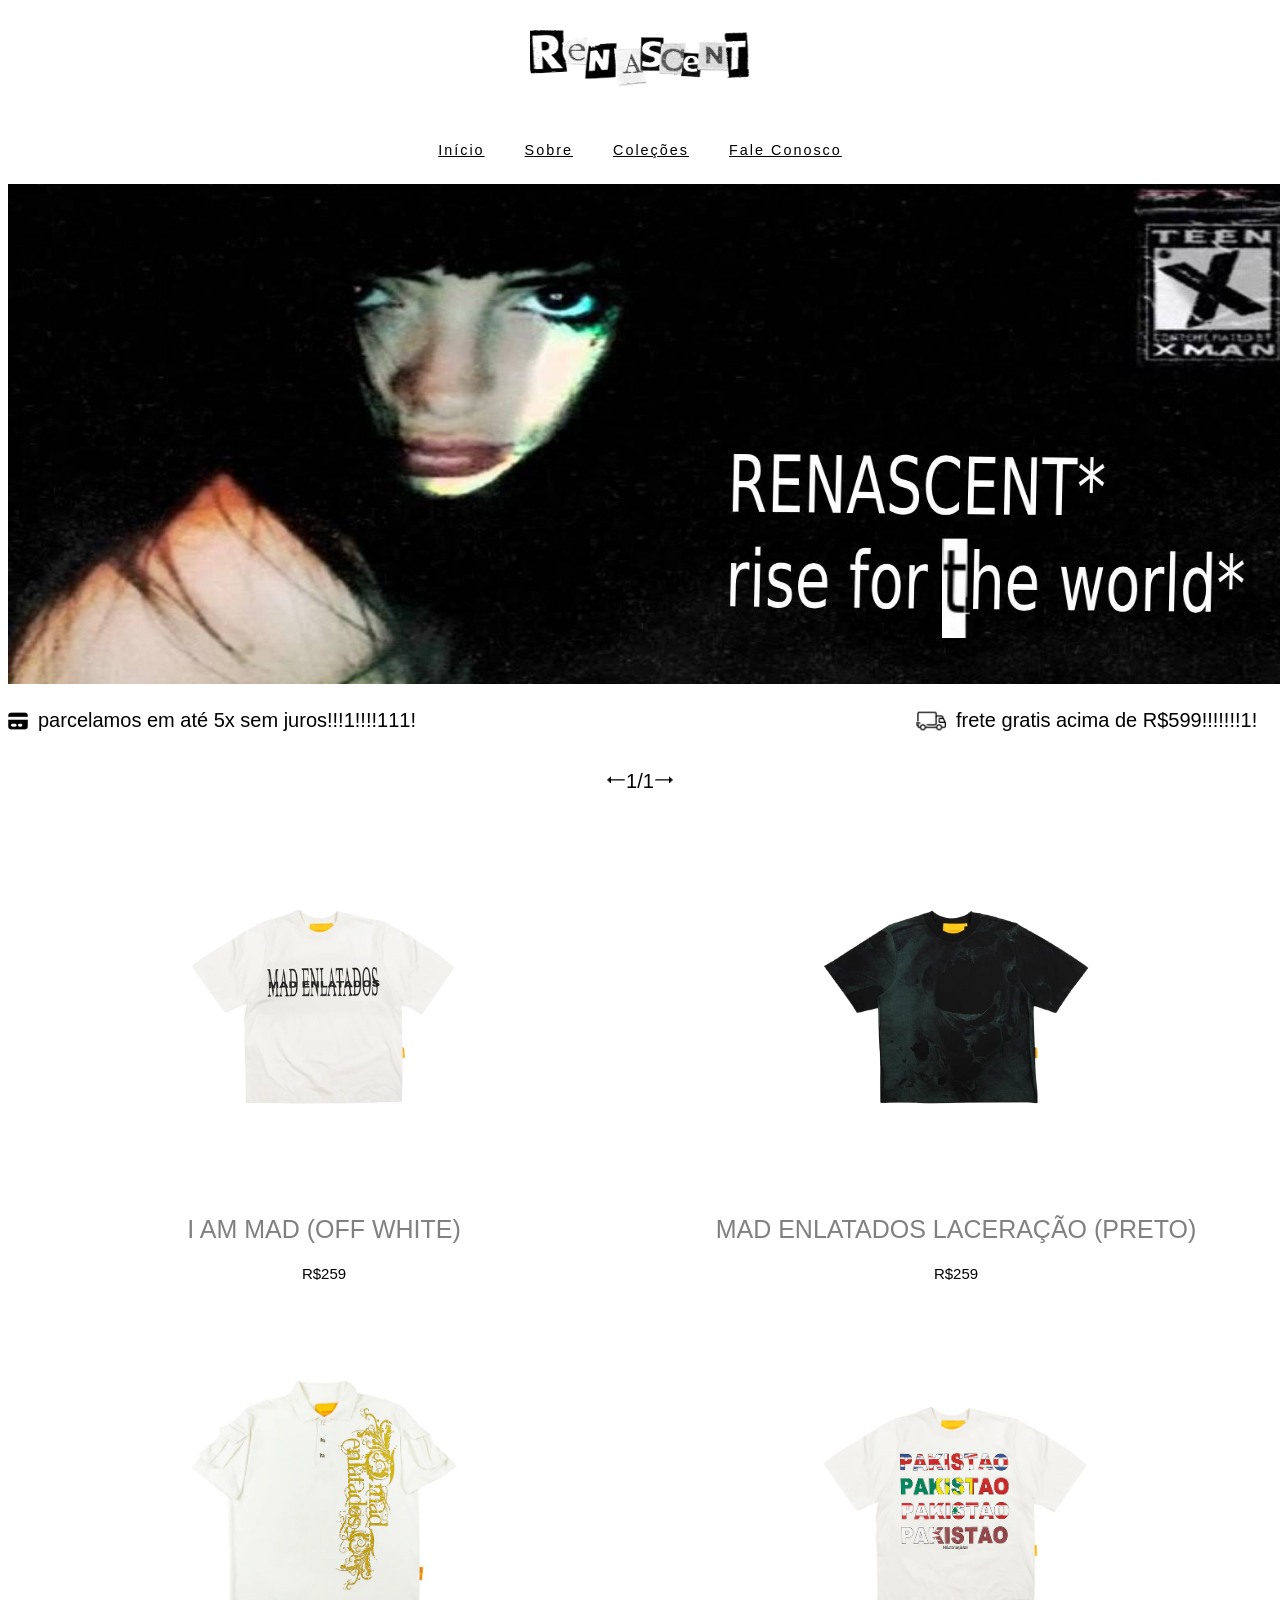
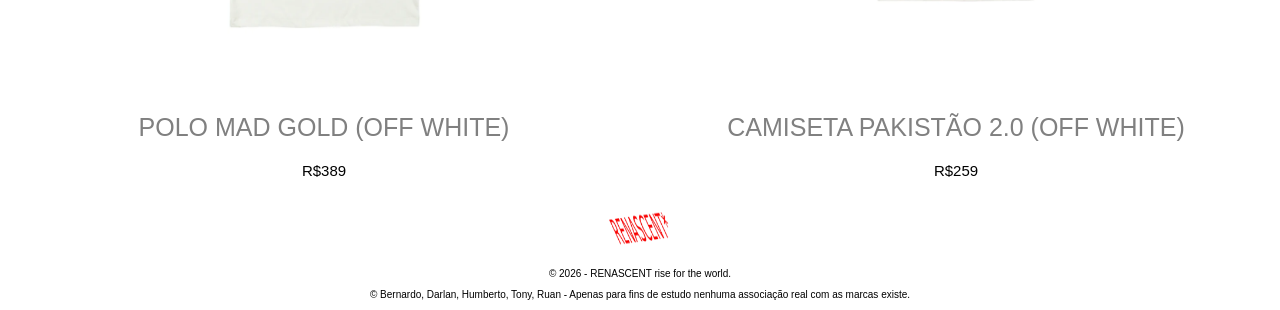
<file: index.html>
<!DOCTYPE html>
<html lang="pt-BR">

<head>
  <meta charset="utf-8">
  <title>RENASCENT*</title>

  <link rel="stylesheet" href="css/stylesheet.css">
  <link rel="icon" href="/favicon.ico" type="image/x-icon">
  <meta charset="utf-8">
  <meta name="viewport" content="width=device-width, initial-scale=1.0">
  <meta name="viewport" content="width=device-width, initial-scale=1.0">
  <p id="demo"></p>
  <link rel="preconnect" href="https://fonts.googleapis.com">
  <link rel="preconnect" href="https://fonts.gstatic.com" crossorigin>
  <link href="https://fonts.googleapis.com/css2?family=Bebas+Neue&display=swap" rel="css/stylesheet.css">
</head>

<body>

  <center>
    <h2>
      <img src="img/RENASCENT.png" alt="RENASCENT*" title="Rise for the WORLD" id="renascent">
    </h2>


    <nav class="menu">
      <ul>
        <li><a href="index.html" target="_self">Início</a></li>
        <li><a href="sobre.html" target="_self">Sobre</a></li>
        <li><a href="#colecoes">Coleções</a></li>
        <li><a href="contato.html">Fale Conosco</a></li>
      </ul>
    </nav>

    <img src="img/renasce.jpg" id="renasce" title="rise">

    <br>
    <br>
    <div class="cartao">
      <div class="item">
        <img src="img/cartao.png" id="cartao">
        <span>parcelamos em até 5x sem juros!!!1!!!!111!</span>
      </div>

      <div class="item">
        <img src="img/caminhao.png" id="caminhao">
        <span>frete gratis acima de R$599!!!!!!!1!</span>
      </div>
    </div>

    <!----vamo dividi isso to ficando malucoo----->

    <br>

    <h2 id="setinha">⭠1/1⭢</h2>

    <div class="container">

      <div>

        <div class="hover-box">
          <img src="img/cam1.png" class="img-normal">
          <img src="img/cam1-hover.png" class="img-hover">
        </div>

        <h2 id="mad1">I AM MAD (OFF WHITE)</h2>
        <h3 id="preço">R$259</h3>

      </div>

      <div>
        <div class="hover-box"> 
        <img src="img/cam2.png" id="maison2" class="img-normal">
        <img src="img/cam2-hover.png" class="img-hover">
        </div>
        <h2 id="mad1">MAD ENLATADOS LACERAÇÃO (PRETO)</h2>
        <h3 id="preço">R$259</h3>
      </div>

      <div>
        <div class="hover-box"> 
        <img src="img/cam3.png" id="maison2" class="img-normal">
        <img src="img/cam3-hover.png" class="img-hover">
        </div>
        <h2 id="mad1">POLO MAD GOLD (OFF WHITE)</h2>
        <h3 id="preço">R$389</h3>
      </div>

            <div>
        <div class="hover-box"> 
        <img src="img/cam4.png" id="maison2" class="img-normal">
        <img src="img/cam4-hover.png" class="img-hover">
        </div>
        <h2 id="mad1">CAMISETA PAKISTÃO 2.0 (OFF WHITE)</h2>
        <h3 id="preço">R$259</h3>
      </div>

    </div>

    







    <footer>
      <img src="img/fim.png" alt="logo do fim eba vc chegou ate aq" title="renascent" id="fim">
      <p id="fimdapag">&copy; 2026 - RENASCENT rise for the world.</p>
      <p id="fimdapag">&copy; Bernardo, Darlan, Humberto, Tony, Ruan - Apenas para fins de estudo nenhuma associação real com as marcas existe.</p>
    </footer>


</body>

</html>
</file>
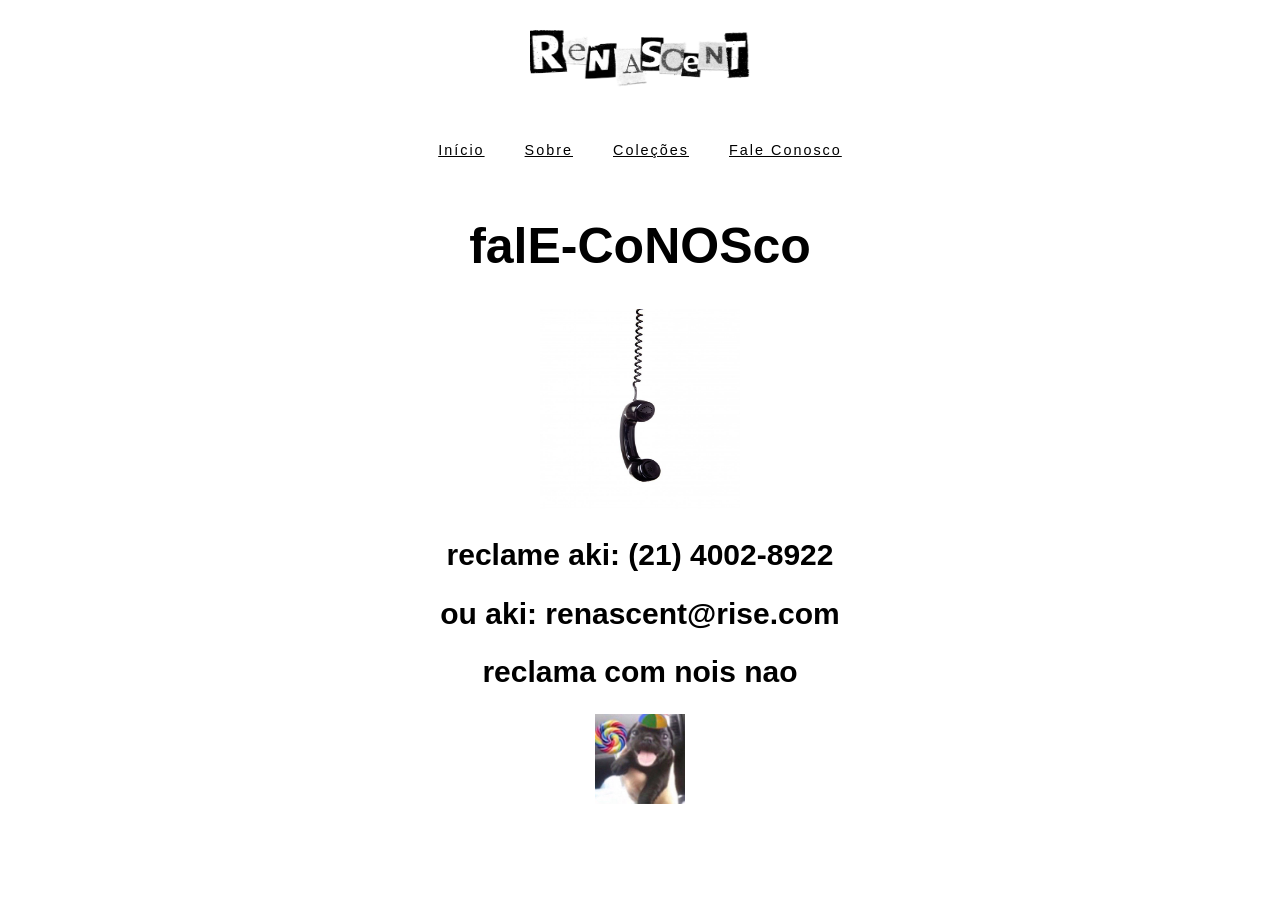
<file: contato.html>
<!DOCTYPE html>
<html lang="pt-BR">

<head>
  <meta charset="utf-8">
  <title>RENASCENT*</title>

  <link rel="stylesheet" href="css/stylesheet.css">
  <link rel="icon" href="/favicon.ico" type="image/x-icon">
  <meta charset="utf-8">
  <meta name="viewport" content="width=device-width, initial-scale=1.0">
  <meta name="viewport" content="width=device-width, initial-scale=1.0">
  <p id="demo"></p>
  <link rel="preconnect" href="https://fonts.googleapis.com">
  <link rel="preconnect" href="https://fonts.gstatic.com" crossorigin>
  <link href="https://fonts.googleapis.com/css2?family=Bebas+Neue&display=swap" rel="css/stylesheet.css">
</head>

<body>

  <center>
    <h2>
      <img src="img/RENASCENT.png" alt="RENASCENT*" title="Rise for the WORLD" id="renascent">
    </h2>


    <nav class="menu">
      <ul>
        <li><a href="index.html" target="_self">Início</a></li>
        <li><a href="sobre.html" target="_self">Sobre</a></li>
        <li><a href="#colecoes">Coleções</a></li>
        <li><a href="contato.html">Fale Conosco</a></li>
      </ul>
    </nav>
    <h1 id="titulo">falE-CoNOSco</h1>
    <img src="img/telefone.png" id="telefone">

    <h2 id="titulo2">reclame aki: (21) 4002-8922</h2>
    <h2 id="titulo2">ou aki: renascent@rise.com</h2>
    <h2 id="titulo2">reclama com nois nao</h2> <img src="img/bobo.png" id="bobo">
</file>
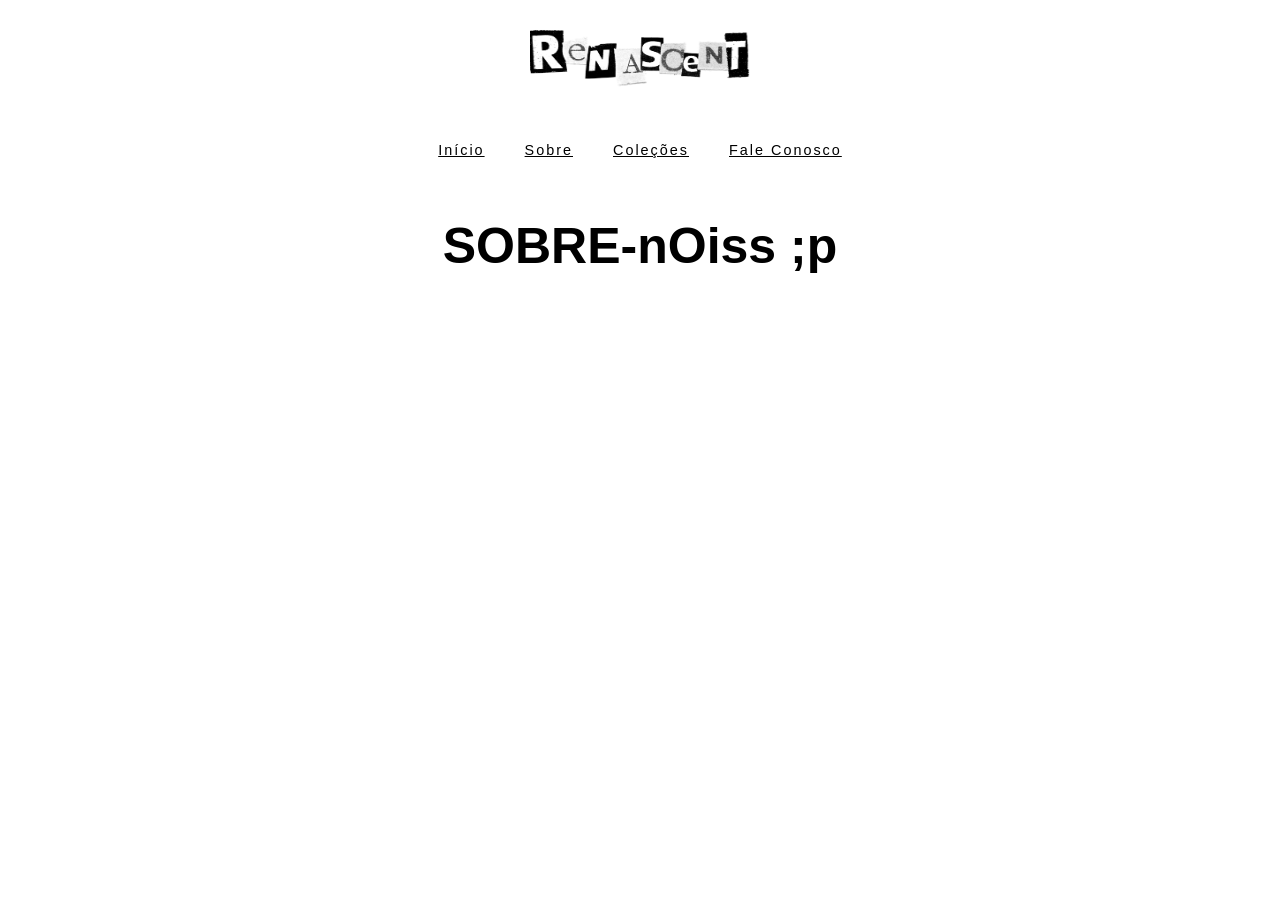
<file: sobre.html>
<!DOCTYPE html>
<html lang="pt-BR">

<head>
  <meta charset="utf-8">
  <title>RENASCENT*</title>

  <link rel="stylesheet" href="css/stylesheet.css">
  <link rel="icon" href="/favicon.ico" type="image/x-icon">
  <meta charset="utf-8">
  <meta name="viewport" content="width=device-width, initial-scale=1.0">
  <meta name="viewport" content="width=device-width, initial-scale=1.0">
  <p id="demo"></p>
  <link rel="preconnect" href="https://fonts.googleapis.com">
  <link rel="preconnect" href="https://fonts.gstatic.com" crossorigin>
  <link href="https://fonts.googleapis.com/css2?family=Bebas+Neue&display=swap" rel="css/stylesheet.css">
</head>


<body>

  <center>
    <h2>
      <img src="img/RENASCENT.png" alt="RENASCENT*" title="Rise for the WORLD" id="renascent">
    </h2>


    <nav class="menu">
      <ul>
        <li><a href="index.html" target="_self">Início</a></li>
        <li><a href="sobre.html" target="_self">Sobre</a></li>
        <li><a href="#colecoes">Coleções</a></li>
        <li><a href="contato.html">Fale Conosco</a></li>
      </ul>
    </nav>

    

    <h1 id="titulo">SOBRE-nOiss ;p</h1>
</file>
<file: css/stylesheet.css>
body {
  background-color: white; 
}

h1 {
  color: black;
  font-family: 'Bebas Neue', sans-serif;
  text-align: center;
  font-size: 60px;
}


.menu {
    background-color: #ffffff;
    padding: 25px 0;
    font-family: 'Bebas Neue', sans-serif;
}

.menu ul {
    list-style: none;
    display: flex;
    justify-content: center;
    margin: 0;
    padding: 0;
}

.menu li {
    margin: 0 20px;
}

.menu a {
    color: black;
    font-size: 0.9rem;
    letter-spacing: 2px;
    transition: 0.3s;
    text-decoration: underline;
}


.menu a:hover {
    color: #888;
}

h3 {
color: black;
  font-family: 'Bebas Neue', sans-serif;
  text-align: center;
  font-size: 30px;
}

caption {
color: black;
  font-family: 'Bebas Neue', sans-serif;
  text-align: center;
  font-size: 20px;
}

td {
color: black;
  font-family: 'Bebas Neue', sans-serif;
  text-align: center;
  font-size: 20px;
}


h4 {
color: black;
  font-family: 'Bebas Neue', sans-serif;
  text-align: center;
  font-size: 10px;
}



h5 {
color: black;
  font-family: 'Bebas Neue', sans-serif;
  text-align: center;
  font-size: 40px;
}

#renascent {
  width: 220px;
  height: 70px;
}

#fimdapag {
color: black;
  font-family: 'Bebas Neue', sans-serif;
  text-align: center;
  font-size: 10px;
}

#fim {
  width:80px;
  height: 50px;
  align: center;
}

#renasce {
  width: 1340px;
  height: 500px;
}

#cartao {
  width: 20px;
  height: 20px;
}

#caminhao {
  width: 30px;
  height:30 px;
}

.cartao {
  text-align: left;
  gap: 500px;
  font-size: 20px;
   display: flex;
  color: black;
  font-family: 'Bebas Neue', sans-serif;

}

.item {
  display: flex;
  align-items: center;
  gap: 10px;
}

#setinha {
  font-family: 'Bebas Neue', sans-serif;
  font-size: 20px;
  font-weight: 100;
  text-align: center;
}

.container {
  display: grid;
  grid-template-columns: 1fr 1fr;
  gap: 20px;
  padding: 10px;
}

#preço {
font-family: 'Bebas Neue', sans-serif;
  font-size: 15px;
  font-weight: 100;
  text-align: center;
}

#mad1 {
  font-family: 'Bebas Neue', sans-serif;
  font-size: 25px;
  font-weight: 100;
  text-align: center;
  color: grey;
}


.hover-box {
  position: relative;
  width: 100%;
  max-width: 300px;
  overflow: hidden;
  cursor: pointer;
}

.hover-box img {
  width: 100%;
  height: 100%;
  display: block;
  object-fit: cover;
}

.img-hover {
  position: absolute;
  top: 0;
  left: 0;
  opacity: 0;
  transition: opacity 0.3s ease;
}

.img-normal {
  transition: opacity 0.3s ease;
}

.hover-box:hover .img-hover {
  opacity: 1;
}

.hover-box:hover .img-normal {
  opacity: 0;
}

#swag {
  width: 1340px;
  height: 500px;
}

#titulo {
  font-family: 'Bebas Neue', sans-serif;
  font-size: 50px;
  font-weight: 600;
  text-align: center;
  color: black;
}

#telefone {
  width: 200px;
  height: 200px;
}

#titulo2 {
  font-family: 'Bebas Neue', sans-serif;
  font-size: 30px;
  font-weight: 600;
  text-align: center;
  color: black;
}

#bobo {
  width: 90px;
  height: 90px;
}
</file>
